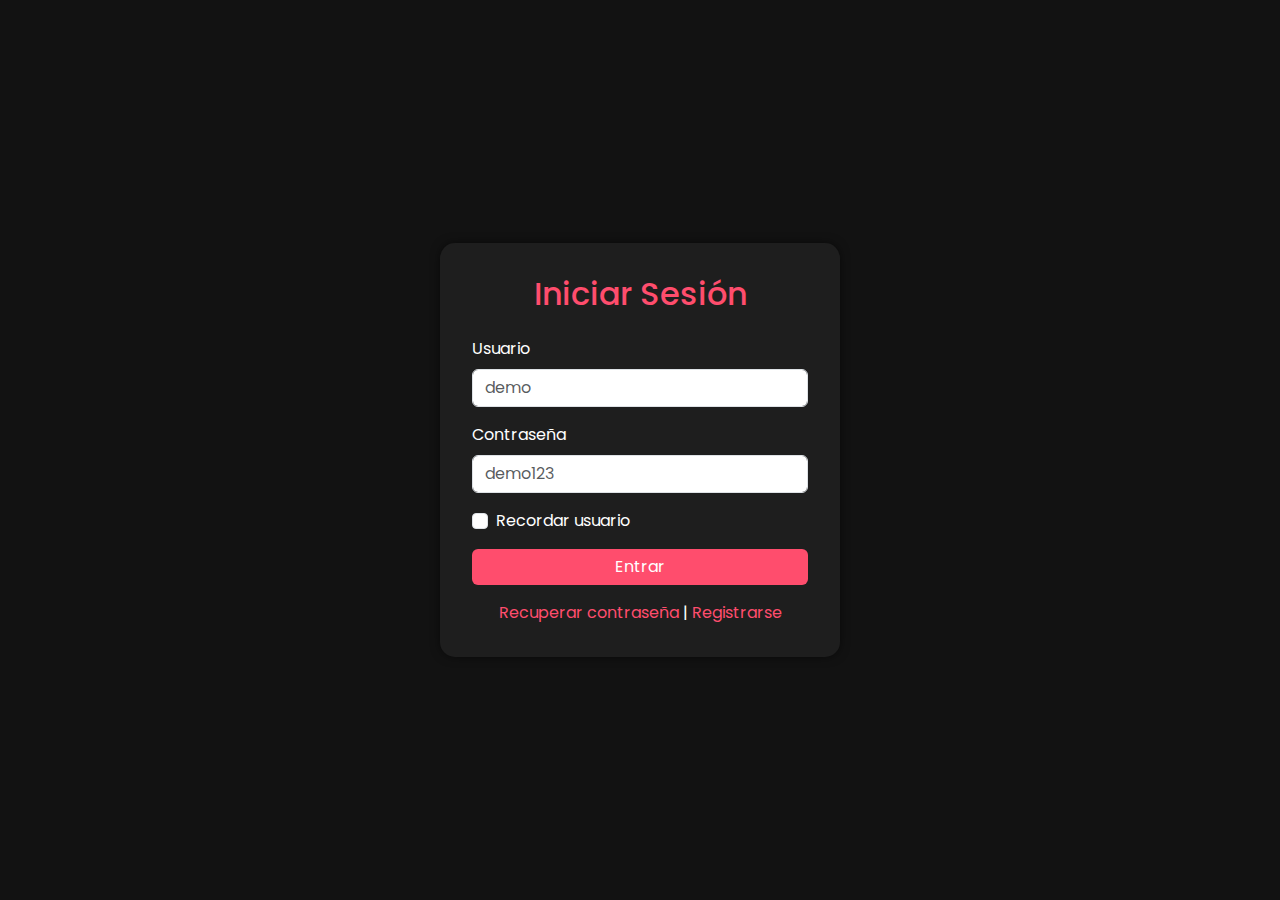
<file: login.html>
<!DOCTYPE html>
<html lang="es">
<head>
  <meta charset="UTF-8" />
  <meta name="viewport" content="width=device-width, initial-scale=1.0"/>
  <title>Login</title>
  <link
    href="https://cdn.jsdelivr.net/npm/bootstrap@5.3.3/dist/css/bootstrap.min.css"
    rel="stylesheet"
  />
  <link
    href="https://fonts.googleapis.com/css2?family=Poppins:wght@300;400;600&display=swap"
    rel="stylesheet"
  />
  <link rel="stylesheet" href="css/login.css" />
  <script src="https://code.jquery.com/jquery-3.6.0.min.js"></script>
  <script src="https://cdn.jsdelivr.net/npm/bootstrap@5.3.3/dist/js/bootstrap.bundle.min.js"></script>
</head>
<body>
  <div class="login-container">
    <h2>Iniciar Sesión</h2>
    <form id="loginForm">
      <div class="mb-3">
        <label for="username" class="form-label">Usuario</label>
        <input
          type="text"
          id="username"
          class="form-control"
          placeholder="demo"
        />
      </div>
      <div class="mb-3">
        <label for="password" class="form-label">Contraseña</label>
        <input
          type="password"
          id="password"
          class="form-control"
          placeholder="demo123"
        />
      </div>
      <div class="form-check mb-3">
        <input type="checkbox" class="form-check-input" id="rememberMe" />
        <label class="form-check-label" for="rememberMe">Recordar usuario</label>
      </div>
      <button type="submit" class="btn btn-primary w-100">Entrar</button>
    </form>
    <div class="links mt-3 text-center">
      <a href="#">Recuperar contraseña</a> | <a href="register.html">Registrarse</a>
    </div>
    <p id="error-msg">Por favor, llena todos los campos.</p>
  </div>
  <script src="js/login.js"></script>
</body>
</html>
</file>
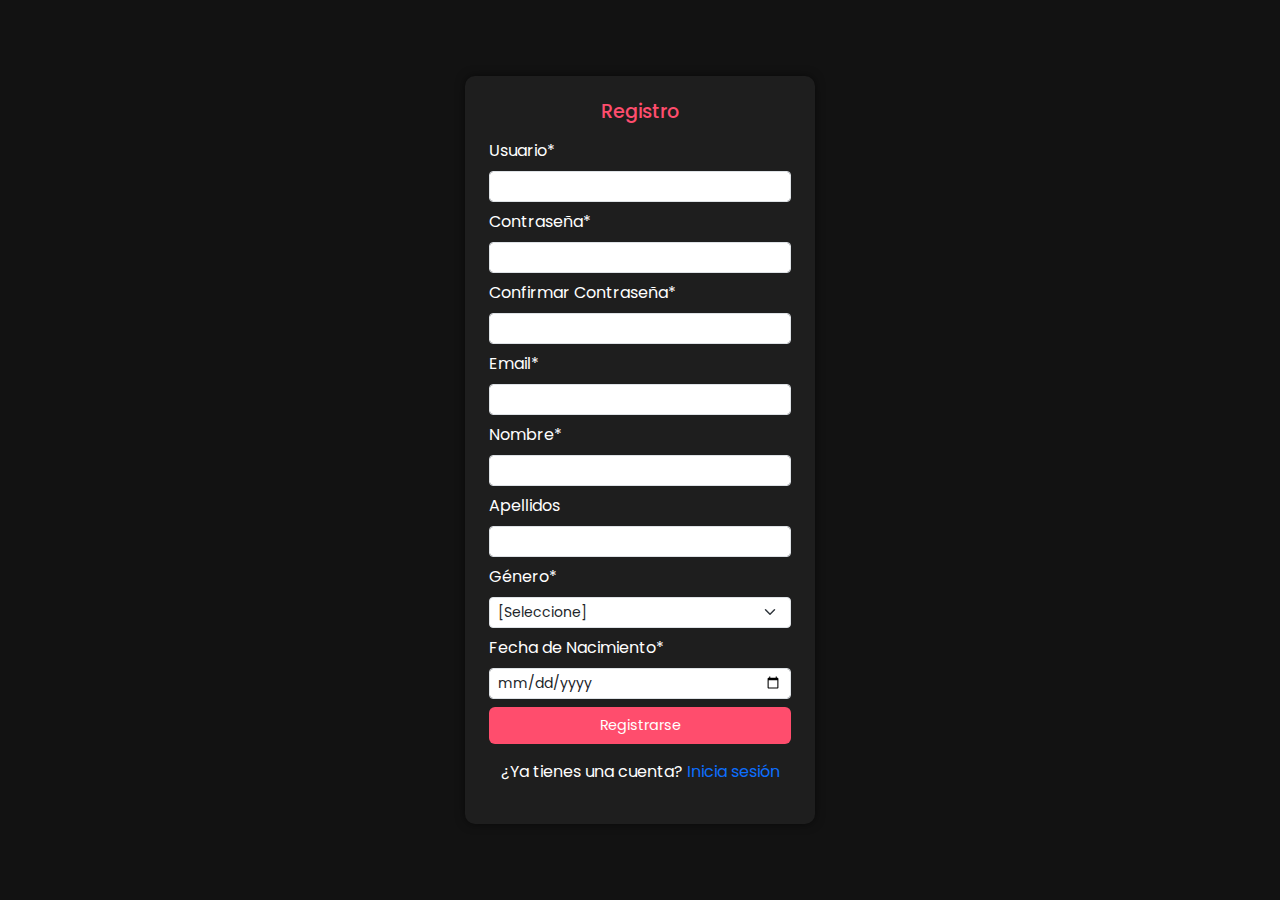
<file: register.html>
<!DOCTYPE html>
<html lang="es">
<head>
  <meta charset="UTF-8">
  <meta name="viewport" content="width=device-width, initial-scale=1.0">
  <title>Registro</title>
  <link
    href="https://cdn.jsdelivr.net/npm/bootstrap@5.3.3/dist/css/bootstrap.min.css"
    rel="stylesheet"
  />
  <link
    href="https://fonts.googleapis.com/css2?family=Poppins:wght@300;400;600&display=swap"
    rel="stylesheet"
  />
  <script src="https://code.jquery.com/jquery-3.6.0.min.js"></script>
  <script src="https://cdn.jsdelivr.net/npm/bootstrap@5.3.3/dist/js/bootstrap.bundle.min.js"></script>
  <link rel="stylesheet" href="css/register.css">
</head>
<body>
<div class="register-container">
  <h2>Registro</h2>
  <form id="registerForm">
    <div class="mb-2">
      <label for="username" class="form-label">Usuario*</label>
      <input type="text" class="form-control form-control-sm" id="username" />
    </div>
    <div class="mb-2">
      <label for="password" class="form-label">Contraseña*</label>
      <input type="password" class="form-control form-control-sm" id="password" />
    </div>
    <div class="mb-2">
      <label for="confirmPassword" class="form-label">Confirmar Contraseña*</label>
      <input type="password" class="form-control form-control-sm" id="confirmPassword" />
    </div>
    <div class="mb-2">
      <label for="email" class="form-label">Email*</label>
      <input type="email" class="form-control form-control-sm" id="email" />
    </div>
    <div class="mb-2">
      <label for="nombre" class="form-label">Nombre*</label>
      <input type="text" class="form-control form-control-sm" id="nombre" />
    </div>
    <div class="mb-2">
      <label for="apellidos" class="form-label">Apellidos</label>
      <input type="text" class="form-control form-control-sm" id="apellidos" />
    </div>
    <div class="mb-2">
      <label for="genero" class="form-label">Género*</label>
      <select class="form-select form-select-sm" id="genero">
        <option value="">[Seleccione]</option>
        <option value="Hombre">Hombre</option>
        <option value="Mujer">Mujer</option>
        <option value="No Aplica">No Aplica</option>
        <option value="Prefiero no Decirlo">Prefiero no Decirlo</option>
        <option value="Otro">Otro</option>
      </select>
    </div>
    <div class="mb-2" id="otroContainer" style="display: none;">
      <label for="otroText" class="form-label">Especificar</label>
      <input type="text" class="form-control form-control-sm" id="otroText" />
    </div>
    <div class="mb-2">
      <label for="fechaNacimiento" class="form-label">Fecha de Nacimiento*</label>
      <input type="date" class="form-control form-control-sm" id="fechaNacimiento" />
    </div>
    <button type="submit" class="btn btn-primary w-100">Registrarse</button>
    <div class="text-center mt-3">
        <p>¿Ya tienes una cuenta? <a href="login.html" class="text-decoration-none text-primary">Inicia sesión</a></p>
      </div>
      
  </form>
  <p id="error-msg"></p>
</div>

<script src="/js/register.js">

</script>
</body>
</html>
</file>
<file: css/login.css>
body {
      background: #121212;
      color: #fff;
      font-family: 'Poppins', sans-serif;
      display: flex;
      justify-content: center;
      align-items: center;
      height: 100vh;
    }
    .login-container {
      background: #1e1e1e;
      padding: 2rem;
      border-radius: 15px;
      width: 100%;
      max-width: 400px;
      box-shadow: 0 0 10px rgba(0,0,0,0.5);
    }
    .login-container h2 {
      color: #ff4d6d;
      text-align: center;
      margin-bottom: 1.5rem;
    }
    .btn-primary {
      background-color: #ff4d6d;
      border: none;
    }
    .btn-primary:hover {
      background-color: #e63950;
    }
    .links a {
      color: #ff4d6d;
      text-decoration: none;
    }
    .links a:hover {
      text-decoration: underline;
    }
    #error-msg {
      display: none;
      color: #ff4d6d;
      margin-top: 1rem;
      text-align: center;
    }
</file>
<file: css/register.css>
body {
  background: #121212;
  color: #fff;
  font-family: 'Poppins', sans-serif;
  display: flex;
  justify-content: center;
  align-items: center;
  padding: 20px;
  min-height: 100vh;
}
.register-container {
  background: #1e1e1e;
  padding: 1.5rem;
  border-radius: 10px;
  width: 100%;
  max-width: 350px;
  box-shadow: 0 0 10px rgba(0,0,0,0.5);
}
.register-container h2 {
  text-align: center;
  color: #ff4d6d;
  margin-bottom: 1rem;
  font-size: 1.2rem;
}
.btn-primary {
  background-color: #ff4d6d;
  border: none;
  font-size: 0.9rem;
  padding: 8px;
}
.btn-primary:hover {
  background-color: #e63950;
}
#error-msg {
  display: none;
  color: #ff4d6d;
  margin-top: 0.8rem;
  text-align: center;
  font-size: 0.8rem;
}
</file>
